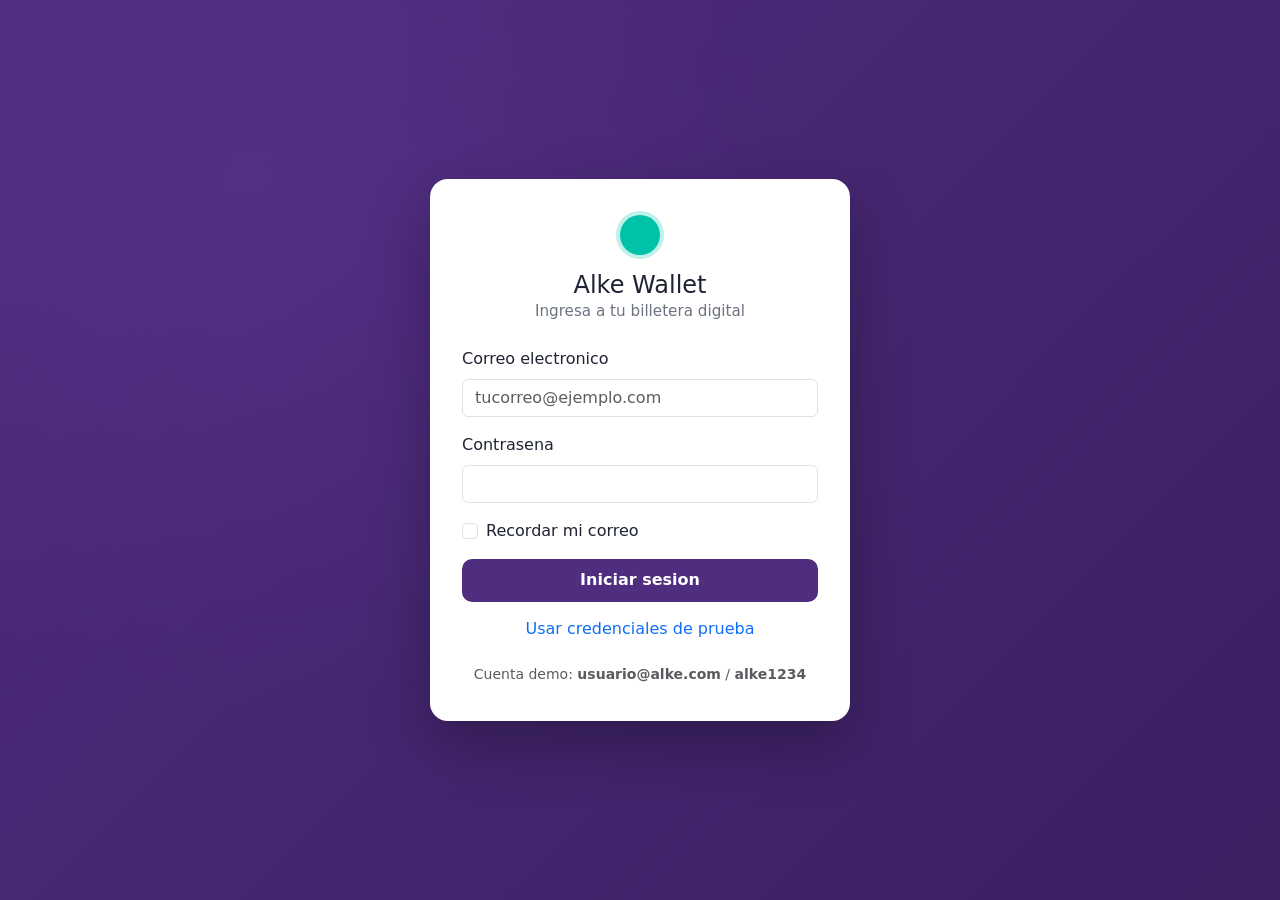
<file: index.html>
<!DOCTYPE html>
<html lang="es">
<head>
  <meta charset="UTF-8">
  <meta name="viewport" content="width=device-width, initial-scale=1">
  <title>Alke Wallet</title>
  <!-- Punto de entrada principal: redirige a la pantalla de inicio de sesion -->
  <meta http-equiv="refresh" content="0; url=login.html">
  <link rel="stylesheet" href="assets/css/styles.css">
</head>
<body>
  <main class="aw-splash">
    <div>
      <span class="aw-logo-dot aw-logo-lg"></span>
      <h1>Alke Wallet</h1>
      <p>Cargando tu billetera digital&hellip;</p>
      <a href="login.html" class="btn btn-light">Ingresar</a>
    </div>
  </main>
</body>
</html>
</file>
<file: assets/css/styles.css>
/* ============================================================
   Alke Wallet - Estilos generales
   Paleta fintech: violeta corporativo + acento turquesa
   ============================================================ */

:root {
  --aw-primary: #4f2d7f;
  --aw-primary-dark: #3a1f61;
  --aw-accent: #00c2a8;
  --aw-bg: #f4f5fb;
  --aw-text: #1f2333;
  --aw-muted: #6b7280;
  --aw-danger: #e5484d;
  --aw-success: #1a9d6e;
}

* { box-sizing: border-box; }

body {
  margin: 0;
  font-family: "Segoe UI", system-ui, -apple-system, Roboto, Arial, sans-serif;
  background: var(--aw-bg);
  color: var(--aw-text);
}

/* ---------- Marca ---------- */
.aw-logo-dot {
  display: inline-block;
  width: 14px;
  height: 14px;
  border-radius: 50%;
  background: var(--aw-accent);
  box-shadow: 0 0 0 4px rgba(0, 194, 168, .25);
  vertical-align: middle;
  margin-right: 4px;
}
.aw-logo-lg {
  width: 40px;
  height: 40px;
  margin: 0 auto 1rem;
  display: block;
}

/* ---------- Navbar ---------- */
.aw-navbar {
  background: linear-gradient(90deg, var(--aw-primary), var(--aw-primary-dark));
  box-shadow: 0 2px 12px rgba(0, 0, 0, .12);
}
.aw-badge-saldo {
  background: rgba(255, 255, 255, .15);
  color: #fff;
  font-weight: 600;
  padding: .5em .8em;
}

/* ---------- Pantallas de autenticacion / splash ---------- */
.aw-auth,
.aw-splash {
  min-height: 100vh;
  display: flex;
  align-items: center;
  justify-content: center;
  background: radial-gradient(circle at 20% 20%, rgba(91, 52, 145, .48), transparent 42%),
              linear-gradient(135deg, var(--aw-primary), var(--aw-primary-dark));
  padding: 1.5rem;
}
.aw-splash {
  color: #fff;
  text-align: center;
}

.aw-auth-card {
  width: 100%;
  max-width: 420px;
  background: #fff;
  border-radius: 18px;
  padding: 2.25rem 2rem;
  box-shadow: 0 24px 60px rgba(0, 0, 0, .28);
}
.aw-auth-card h1 {
  font-size: 1.5rem;
  margin: .25rem 0 0;
}
.aw-auth-card .aw-sub {
  color: var(--aw-muted);
  font-size: .95rem;
  margin-bottom: 1.5rem;
}

/* ---------- Contenido interno ---------- */
.aw-page { padding: 2rem 0 3rem; }

.aw-hero {
  background: linear-gradient(120deg, var(--aw-primary), #6b3fb0);
  color: #fff;
  border-radius: 18px;
  padding: 1.75rem;
  margin-bottom: 1.5rem;
}
.aw-hero .saldo {
  font-size: 2.25rem;
  font-weight: 700;
}

/* ---------- Tarjetas resumen ---------- */
.aw-card-anim { position: relative; }

.aw-summary-card {
  background: #fff;
  border: none;
  border-radius: 16px;
  box-shadow: 0 8px 24px rgba(31, 35, 51, .06);
  height: 100%;
}
.aw-summary-card .label {
  color: var(--aw-muted);
  font-size: .8rem;
  text-transform: uppercase;
  letter-spacing: .04em;
}
.aw-summary-card .value {
  font-size: 1.5rem;
  font-weight: 700;
}

/* ---------- Indicadores de movimiento ---------- */
.aw-dot {
  display: inline-block;
  width: 8px;
  height: 8px;
  border-radius: 50%;
  margin-right: 6px;
}
.aw-dot-in { background: var(--aw-success); }
.aw-dot-out { background: var(--aw-danger); }

/* ---------- Botones ---------- */
.btn-aw {
  background: var(--aw-primary);
  color: #fff;
  border: none;
  border-radius: 10px;
  padding: .6rem 1.2rem;
  font-weight: 600;
}
.btn-aw:hover,
.btn-aw:focus {
  background: var(--aw-primary-dark);
  color: #fff;
}
.btn-aw-accent {
  background: var(--aw-accent);
  color: #04312b;
  border: none;
  border-radius: 10px;
  font-weight: 600;
}
.btn-aw-accent:hover,
.btn-aw-accent:focus {
  filter: brightness(.95);
  color: #04312b;
}

/* ---------- Tabla de movimientos ---------- */
.aw-table-wrap {
  background: #fff;
  border-radius: 16px;
  padding: 1rem 1.25rem;
  box-shadow: 0 8px 24px rgba(31, 35, 51, .06);
}
#tablaMovimientos { margin: 0; }
#tablaMovimientos thead th {
  border: none;
  color: var(--aw-muted);
  font-size: .78rem;
  text-transform: uppercase;
  letter-spacing: .04em;
}
.badge.aw-badge-deposito { background: #e6f7f1; color: #0c7a55; }
.badge.aw-badge-recibido { background: #e8f0ff; color: #2551b8; }
.badge.aw-badge-enviado  { background: #fdeaea; color: #b3282c; }
.badge.aw-badge-retiro   { background: #fff3e0; color: #a15c00; }

/* ---------- Formularios ---------- */
.aw-forms-card {
  background: #fff;
  border-radius: 16px;
  padding: 1.75rem;
  box-shadow: 0 8px 24px rgba(31, 35, 51, .06);
}
.aw-forms-card legend {
  font-size: 1rem;
  font-weight: 500;
}

/* ---------- Autocompletar (jQuery UI) ---------- */
.ui-autocomplete {
  z-index: 1080;
  max-height: 240px;
  overflow-y: auto;
  border-radius: 10px;
}

/* ---------- Pie ---------- */
footer.aw-footer {
  text-align: center;
  color: var(--aw-muted);
  padding: 1.5rem 0;
  font-size: .85rem;
}

@media (max-width: 576px) {
  .aw-hero .saldo { font-size: 1.9rem; }
  .aw-auth-card { padding: 1.75rem 1.25rem; }
}
</file>
